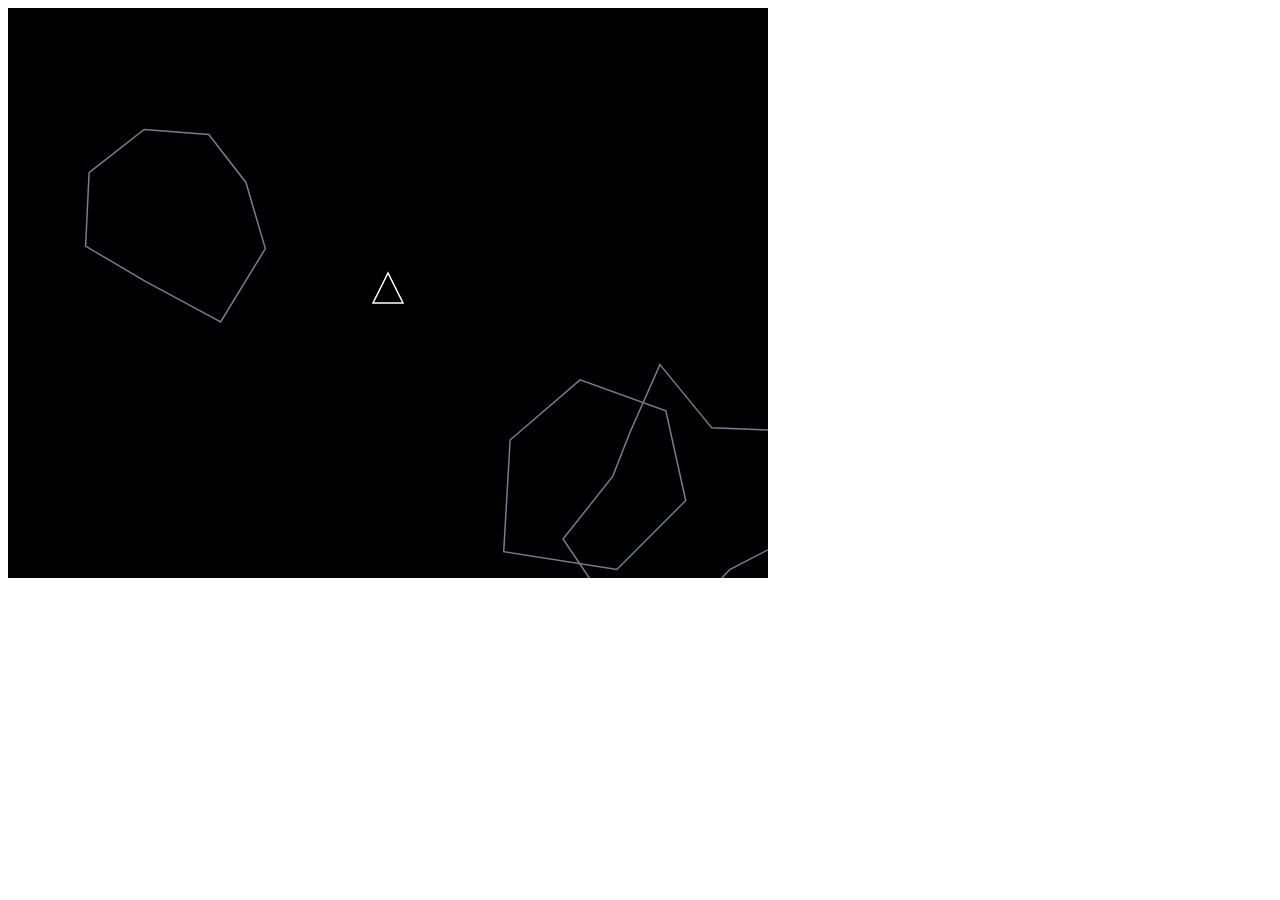
<file: asteriods.html>
<!DOCTYPE html>
<html>

<head>
  <meta charset="UTF-8">
  <title>Asteroids</title>
  <style></style>
</head>

<body>
<canvas id="gameCanvas" width="760" height="570"></canvas>
<script>
  const FPS = 30; // frames per second
  const FRICTION = 0.7; // friction coefficient of space (0 = no friction, 1 = lots of friction)
  const ROID_JAG = 0.4; // jaggedness of the asteroids (0 = none, 1 = lots)
  const ROID_NUM = 3; // starting number of asteroids
  const ROID_SIZE = 100; // starting size of asteroids in pixels
  const ROID_SPD = 50; // max starting speed of asteroids in pixels per second
  const ROID_VERT = 10; // average number of vertices on each asteroid
  const SHIP_BLINK_DUR = 0.1; // duration in seconds of a single blink during ship's invisibility
  const SHIP_EXPLODE_DUR = 0.3; // duration of the ship's explosion in seconds
  const SHIP_INV_DUR = 3; // duration of the ship's invisibility in seconds
  const SHIP_SIZE = 30; // ship height in pixels
  const SHIP_THRUST = 5; // acceleration of the ship in pixels per second per second
  const SHIP_TURN_SPD = 360; // turn speed in degrees per second
  const SHOW_BOUNDING = false; // show or hide collision bounding
  const SHOW_CENTRE_DOT = false; // show or hide ship's centre dot
  const ROID_LARGE = ROID_SIZE;
  const ROID_MEDIUM = ROID_SIZE / 2;
  const ROID_SMALL = ROID_SIZE / 4;


  /** @type {HTMLCanvasElement} */
  var canv = document.getElementById("gameCanvas");
  var ctx = canv.getContext("2d");

  // set up the spaceship object
  var ship = newShip();

  // set up asteroids
  var roids = [];
  createAsteroidBelt();

  // set up event handlers
  document.addEventListener("keydown", keyDown);
  document.addEventListener("keyup", keyUp);

  // set up the game loop
  setInterval(update, 1000 / FPS);

  function createAsteroidBelt() {
    roids = [];
    var x, y;
    for (var i = 0; i < ROID_NUM; i++) {
      // random asteroid location (not touching spaceship)
      do {
        x = Math.floor(Math.random() * canv.width);
        y = Math.floor(Math.random() * canv.height);
      } while (distBetweenPoints(ship.x, ship.y, x, y) < ROID_SIZE * 2 + ship.r);
      roids.push(newAsteroid(x, y));
    }
  }

  function distBetweenPoints(x1, y1, x2, y2) {
    return Math.sqrt(Math.pow(x2 - x1, 2) + Math.pow(y2 - y1, 2));
  }

  function explodeShip() {
    ship.explodeTime = Math.ceil(SHIP_EXPLODE_DUR * FPS);
  }

  function keyDown(/** @type {KeyboardEvent} */ ev) {
    switch(ev.keyCode) {
      case 37: // left arrow (rotate ship left)
        ship.rot = SHIP_TURN_SPD / 180 * Math.PI / FPS;
        break;
      case 38: // up arrow (thrust the ship forward)
        ship.thrusting = true;
        break;
      case 39: // right arrow (rotate ship right)
        ship.rot = -SHIP_TURN_SPD / 180 * Math.PI / FPS;
        break;
    }
  }

  function keyUp(/** @type {KeyboardEvent} */ ev) {
    switch(ev.keyCode) {
      case 37: // left arrow (stop rotating left)
        ship.rot = 0;
        break;
      case 38: // up arrow (stop thrusting)
        ship.thrusting = false;
        break;
      case 39: // right arrow (stop rotating right)
        ship.rot = 0;
        break;
    }
  }

  function newAsteroid(x, y, r = ROID_LARGE) {
    var roid = {
      x: x,
      y: y,
      xv: Math.random() * ROID_SPD / FPS * (Math.random() < 0.5 ? 1 : -1),
      yv: Math.random() * ROID_SPD / FPS * (Math.random() < 0.5 ? 1 : -1),
      a: Math.random() * Math.PI * 2, // in radians
      r: r,
      offs: [],
      vert: Math.floor(Math.random() * (ROID_VERT + 1) + ROID_VERT / 2)
    };

    // populate the offsets array
    for (var i = 0; i < roid.vert; i++) {
      roid.offs.push(Math.random() * ROID_JAG * 2 + 1 - ROID_JAG);
    }

    return roid;
  }

  function newShip() {
    return {
      x: canv.width / 2,
      y: canv.height / 2,
      a: 90 / 180 * Math.PI, // convert to radians
      r: SHIP_SIZE / 2,
      blinkNum: Math.ceil(SHIP_INV_DUR / SHIP_BLINK_DUR),
      blinkTime: Math.ceil(SHIP_BLINK_DUR * FPS),
      explodeTime: 0,
      rot: 0,
      thrusting: false,
      thrust: {
        x: 0,
        y: 0
      }
    }
  }

  function resolveAsteroidCollision(a1, a2) {
    // Calculate distance between asteroids
    const dx = a2.x - a1.x;
    const dy = a2.y - a1.y;
    const dist = Math.sqrt(dx * dx + dy * dy);

    // Normal vector
    const nx = dx / dist;
    const ny = dy / dist;

    // Relative velocity
    const tx = -ny;
    const ty = nx;

    const dpTan1 = a1.xv * tx + a1.yv * ty;
    const dpTan2 = a2.xv * tx + a2.yv * ty;

    const dpNorm1 = a1.xv * nx + a1.yv * ny;
    const dpNorm2 = a2.xv * nx + a2.yv * ny;

    // Exchange normal velocities (equal mass)
    const m1 = dpNorm2;
    const m2 = dpNorm1;

    a1.xv = tx * dpTan1 + nx * m1;
    a1.yv = ty * dpTan1 + ny * m1;
    a2.xv = tx * dpTan2 + nx * m2;
    a2.yv = ty * dpTan2 + ny * m2;

    // Position correction to prevent sticking
    const overlap = 0.5 * (a1.r + a2.r - dist + 0.1);
    a1.x -= overlap * nx;
    a1.y -= overlap * ny;
    a2.x += overlap * nx;
    a2.y += overlap * ny;
  }


  function update() {
    var blinkOn = ship.blinkNum % 2 == 0;
    var exploding = ship.explodeTime > 0;

    // draw space
    ctx.fillStyle = "black";
    ctx.fillRect(0, 0, canv.width, canv.height);

    // draw the asteroids
    var a, r, x, y, offs, vert;
    for (var i = 0; i < roids.length; i++) {
      ctx.strokeStyle = "slategrey";
      ctx.lineWidth = SHIP_SIZE / 20;

      // get the asteroid properties
      a = roids[i].a;
      r = roids[i].r;
      x = roids[i].x;
      y = roids[i].y;
      offs = roids[i].offs;
      vert = roids[i].vert;

      // draw the path
      ctx.beginPath();
      ctx.moveTo(
              x + r * offs[0] * Math.cos(a),
              y + r * offs[0] * Math.sin(a)
      );

      // draw the polygon
      for (var j = 1; j < vert; j++) {
        ctx.lineTo(
                x + r * offs[j] * Math.cos(a + j * Math.PI * 2 / vert),
                y + r * offs[j] * Math.sin(a + j * Math.PI * 2 / vert)
        );
      }
      ctx.closePath();
      ctx.stroke();

      // show asteroid's collision circle
      if (SHOW_BOUNDING) {
        ctx.strokeStyle = "lime";
        ctx.beginPath();
        ctx.arc(x, y, r, 0, Math.PI * 2, false);
        ctx.stroke();
      }
    }

    // thrust the ship
    if (ship.thrusting) {
      ship.thrust.x += SHIP_THRUST * Math.cos(ship.a) / FPS;
      ship.thrust.y -= SHIP_THRUST * Math.sin(ship.a) / FPS;

      // draw the thruster
      if (!exploding && blinkOn) {
        ctx.fillStyle = "red";
        ctx.strokeStyle = "yellow";
        ctx.lineWidth = SHIP_SIZE / 10;
        ctx.beginPath();
        ctx.moveTo( // rear left
                ship.x - ship.r * (2 / 3 * Math.cos(ship.a) + 0.5 * Math.sin(ship.a)),
                ship.y + ship.r * (2 / 3 * Math.sin(ship.a) - 0.5 * Math.cos(ship.a))
        );
        ctx.lineTo( // rear centre (behind the ship)
                ship.x - ship.r * 5 / 3 * Math.cos(ship.a),
                ship.y + ship.r * 5 / 3 * Math.sin(ship.a)
        );
        ctx.lineTo( // rear right
                ship.x - ship.r * (2 / 3 * Math.cos(ship.a) - 0.5 * Math.sin(ship.a)),
                ship.y + ship.r * (2 / 3 * Math.sin(ship.a) + 0.5 * Math.cos(ship.a))
        );
        ctx.closePath();
        ctx.fill();
        ctx.stroke();
      }
    } else {
      // apply friction (slow the ship down when not thrusting)
      ship.thrust.x -= FRICTION * ship.thrust.x / FPS;
      ship.thrust.y -= FRICTION * ship.thrust.y / FPS;
    }

    // draw the triangular ship
    if (!exploding) {
      if (blinkOn) {
        ctx.strokeStyle = "white";
        ctx.lineWidth = SHIP_SIZE / 20;
        ctx.beginPath();
        ctx.moveTo( // nose of the ship
                ship.x + 4 / 3 * ship.r * Math.cos(ship.a),
                ship.y - 4 / 3 * ship.r * Math.sin(ship.a)
        );
        ctx.lineTo( // rear left
                ship.x - ship.r * (2 / 3 * Math.cos(ship.a) + Math.sin(ship.a)),
                ship.y + ship.r * (2 / 3 * Math.sin(ship.a) - Math.cos(ship.a))
        );
        ctx.lineTo( // rear right
                ship.x - ship.r * (2 / 3 * Math.cos(ship.a) - Math.sin(ship.a)),
                ship.y + ship.r * (2 / 3 * Math.sin(ship.a) + Math.cos(ship.a))
        );
        ctx.closePath();
        ctx.stroke();
      }

      // handle blinking
      if (ship.blinkNum > 0) {

        // reduce the blink time
        ship.blinkTime--;

        // reduce the blink num
        if (ship.blinkTime == 0) {
          ship.blinkTime = Math.ceil(SHIP_BLINK_DUR * FPS);
          ship.blinkNum--;
        }
      }
    } else {
      // draw the explosion (concentric circles of different colours)
      ctx.fillStyle = "darkred";
      ctx.beginPath();
      ctx.arc(ship.x, ship.y, ship.r * 1.7, 0, Math.PI * 2, false);
      ctx.fill();
      ctx.fillStyle = "red";
      ctx.beginPath();
      ctx.arc(ship.x, ship.y, ship.r * 1.4, 0, Math.PI * 2, false);
      ctx.fill();
      ctx.fillStyle = "orange";
      ctx.beginPath();
      ctx.arc(ship.x, ship.y, ship.r * 1.1, 0, Math.PI * 2, false);
      ctx.fill();
      ctx.fillStyle = "yellow";
      ctx.beginPath();
      ctx.arc(ship.x, ship.y, ship.r * 0.8, 0, Math.PI * 2, false);
      ctx.fill();
      ctx.fillStyle = "white";
      ctx.beginPath();
      ctx.arc(ship.x, ship.y, ship.r * 0.5, 0, Math.PI * 2, false);
      ctx.fill();
    }

    // show ship's collision circle
    if (SHOW_BOUNDING) {
      ctx.strokeStyle = "lime";
      ctx.beginPath();
      ctx.arc(ship.x, ship.y, ship.r, 0, Math.PI * 2, false);
      ctx.stroke();
    }

    // show ship's centre dot
    if (SHOW_CENTRE_DOT) {
      ctx.fillStyle = "red";
      ctx.fillRect(ship.x - 1, ship.y - 1, 2, 2);
    }

    // check for asteroid collisions (when not exploding)
    if (!exploding) {

      // only check when not blinking
      if (ship.blinkNum == 0) {
        for (var i = 0; i < roids.length; i++) {
          if (distBetweenPoints(ship.x, ship.y, roids[i].x, roids[i].y) < ship.r + roids[i].r) {
            explodeShip();
          }
        }
      }

      // rotate the ship
      ship.a += ship.rot;

      // move the ship
      ship.x += ship.thrust.x;
      ship.y += ship.thrust.y;
    } else {
      // reduce the explode time
      ship.explodeTime--;

      // reset the ship after the explosion has finished
      if (ship.explodeTime == 0) {
        ship = newShip();
      }
    }

    // handle edge of screen
    if (ship.x < 0 - ship.r) {
      ship.x = canv.width + ship.r;
    } else if (ship.x > canv.width + ship.r) {
      ship.x = 0 - ship.r;
    }
    if (ship.y < 0 - ship.r) {
      ship.y = canv.height + ship.r;
    } else if (ship.y > canv.height + ship.r) {
      ship.y = 0 - ship.r;
    }

    // move the asteroids
    for (var i = 0; i < roids.length; i++) {
      roids[i].x += roids[i].xv;
      roids[i].y += roids[i].yv;

      // handle asteroid edge of screen
      if (roids[i].x < 0 - roids[i].r) {
        roids[i].x = canv.width + roids[i].r;
      } else if (roids[i].x > canv.width + roids[i].r) {
        roids[i].x = 0 - roids[i].r
      }
      if (roids[i].y < 0 - roids[i].r) {
        roids[i].y = canv.height + roids[i].r;
      } else if (roids[i].y > canv.height + roids[i].r) {
        roids[i].y = 0 - roids[i].r
      }
    }
    // check for bullet-asteroid collisions
    for (let i = roids.length - 1; i >= 0; i--) {
      for (let j = bullets.length - 1; j >= 0; j--) {
        if (distBetweenPoints(bullets[j].x, bullets[j].y, roids[i].x, roids[i].y) < roids[i].r) {
          // destroy the bullet
          bullets.splice(j, 1);

          // split the asteroid
          if (roids[i].r == ROID_LARGE) {
            roids.push(newAsteroid(roids[i].x, roids[i].y, ROID_MEDIUM));
            roids.push(newAsteroid(roids[i].x, roids[i].y, ROID_MEDIUM));
          } else if (roids[i].r == ROID_MEDIUM) {
            roids.push(newAsteroid(roids[i].x, roids[i].y, ROID_SMALL));
            roids.push(newAsteroid(roids[i].x, roids[i].y, ROID_SMALL));
          }

          // destroy the asteroid
          roids.splice(i, 1);
          break;
        }
      }
    }

  }
</script>
</body>

</html>
</file>
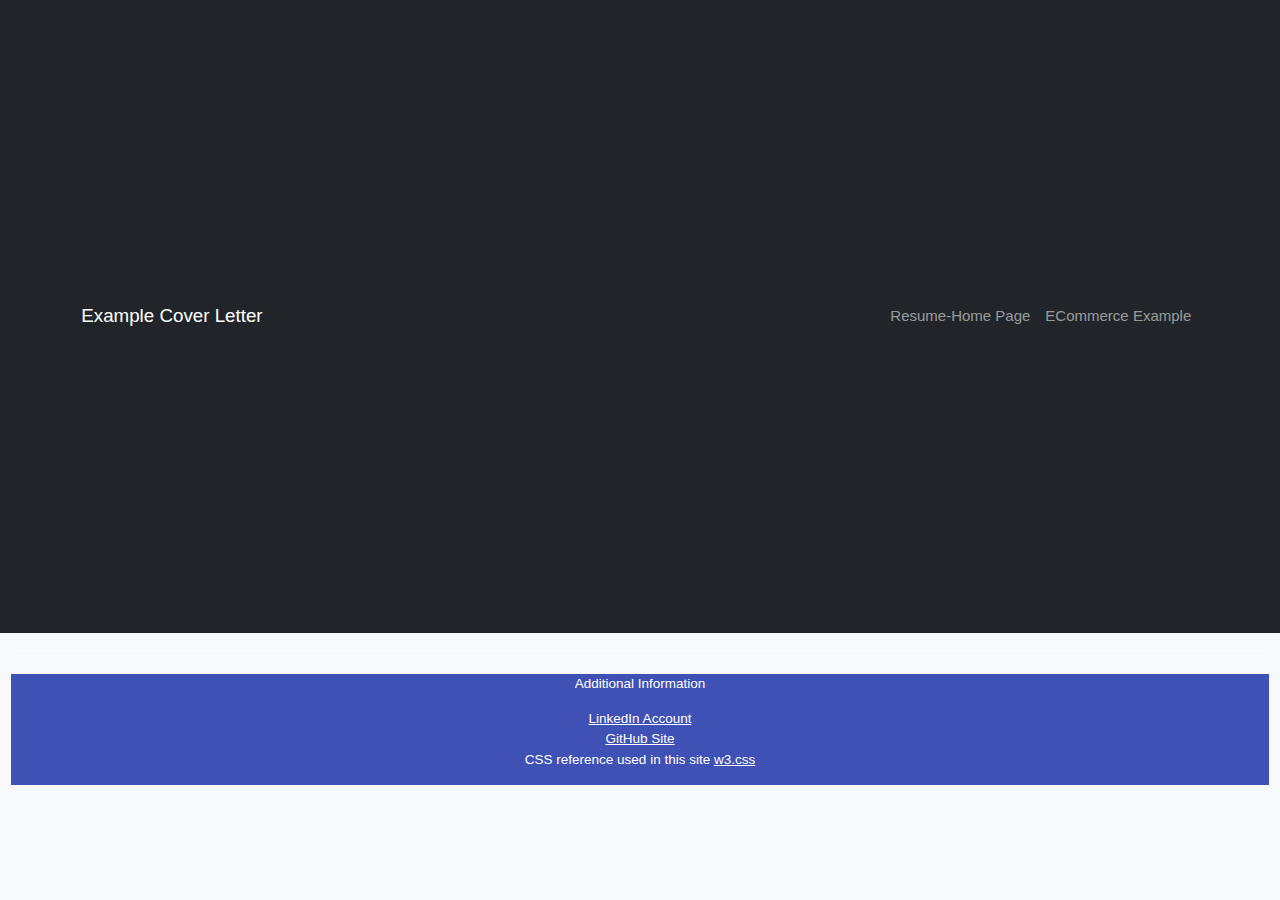
<file: coverletter.html>
<!DOCTYPE html>
<html lang="en">
<head>
  <meta charset="UTF-8">
  <link href="https://cdn.jsdelivr.net/npm/bootstrap@5.3.0/dist/css/bootstrap.min.css" rel="stylesheet">
  <link rel="stylesheet" href="/css/style.css" />
  <link rel="stylesheet" href="https://www.w3schools.com/w3css/4/w3.css">
  <link rel='stylesheet' href='https://fonts.googleapis.com/css?family=Roboto'>
  <link rel="stylesheet" href="https://cdnjs.cloudflare.com/ajax/libs/font-awesome/4.7.0/css/font-awesome.min.css">
  <link rel="stylesheet" href="https://cdnjs.cloudflare.com/ajax/libs/font-awesome/6.5.0/css/all.min.css">
  <title>Sample Cover Letter</title>
</head>
<body>
<div class="container-fluid">
  <div class="row">
    <nav class="navbar navbar-expand-lg navbar-dark bg-dark">
      <div class="container">
        <a class="navbar-brand" href="#">Example Cover Letter</a>
        <button class="navbar-toggler" type="button" data-bs-toggle="collapse" data-bs-target="#navbarNav">
          <span class="navbar-toggler-icon"></span>
        </button>
        <div class="collapse navbar-collapse" id="navbarNav">
          <ul class="navbar-nav ms-auto">
            <li class="nav-item"><a class="nav-link" href="index.html">Resume-Home Page</a></li>
            <li class="nav-item"><a class="nav-link" href="ecommerce.html">ECommerce Example</a></li>
          </ul>
        </div>
      </div>
    </nav>
    <div class="w3-container w3-card w3-white w3-margin-bottom">
    <main>
      <br>
      <section style="margin: 0 auto; width: 75%;">
        <article style="border-radius: 10px; border: 4px solid #e0e0e0; padding: 40px">

          <p><strong>Rob Catapano</strong><br>
            414-698-4613 | <a href="mailto:rob.catapano@gmail.com">rob.catapano@gmail.com</a> | Layton, UT 84041</p>

          <div id="current-date"></div>
          <br>
          <p><strong><mark>Your Company</mark></strong></p>

          <p>Dear Hiring Manager,</p>

          <p>
            I am writing to apply for the <mark>Software Engineer position at Your Company</mark>, as advertised on <mark>Indeed</mark>.
            With over five years of software engineering experience, I bring a proven ability to work in collaborative environments,
            refining designs with team members, participating in code reviews, and managing pull requests.
          </p>

          <p>
            I was a full-stack engineer at Insight Global, building web features using modern technologies including ASP.NET, React, Node.js, Express, and PostgreSQL.
            My background also includes developing C# and Python applications for companies such as Sensato and The JAAW Group,
            where I honed a strong understanding of object-oriented programming best practices.
          </p>
          <p>
            I’m enthusiastic about the opportunity to contribute to your team and would appreciate the chance to discuss how I can add value to <mark>Your Company</mark>.
            Thank you for your time and consideration. I look forward to the opportunity to interview with you.
          </p>

          <p>Sincerely,<br>
            Rob Catapano</p>
        </article>
      </section>
      <hr/>
    </main>
    </div>
  </div>
  <hr/>
<footer class="w3-container w3-indigo w3-center w3-margin-top">
  <p>Additional Information</p>
  <a href="https://www.linkedin.com/in/rob-catapano-a08a05252/" target="_blank">LinkedIn Account</a>
  <br>
  <a href="https://github.com/bobcatapano/" target="_blank">GitHub Site</a>
  <p>CSS reference used in this site <a href="https://www.w3schools.com/w3css/default.asp" target="_blank">w3.css</a></p>
</footer>
</div>

<script src="https://cdn.jsdelivr.net/npm/bootstrap@5.3.0/dist/js/bootstrap.bundle.min.js"></script>
<script>
  function updateDateTime() {
    const nowTime = new Date();
    const dateTime = nowTime.toLocaleDateString();
    const myTime = nowTime.toLocaleTimeString();
    document.getElementById('current-date').textContent = `${dateTime} ${myTime}`;
  }
  updateDateTime();
  setInterval(updateDateTime, 1000);
  console.log("Resume was viewed on date: " + new Date());
</script>
</body>
</html>
</file>
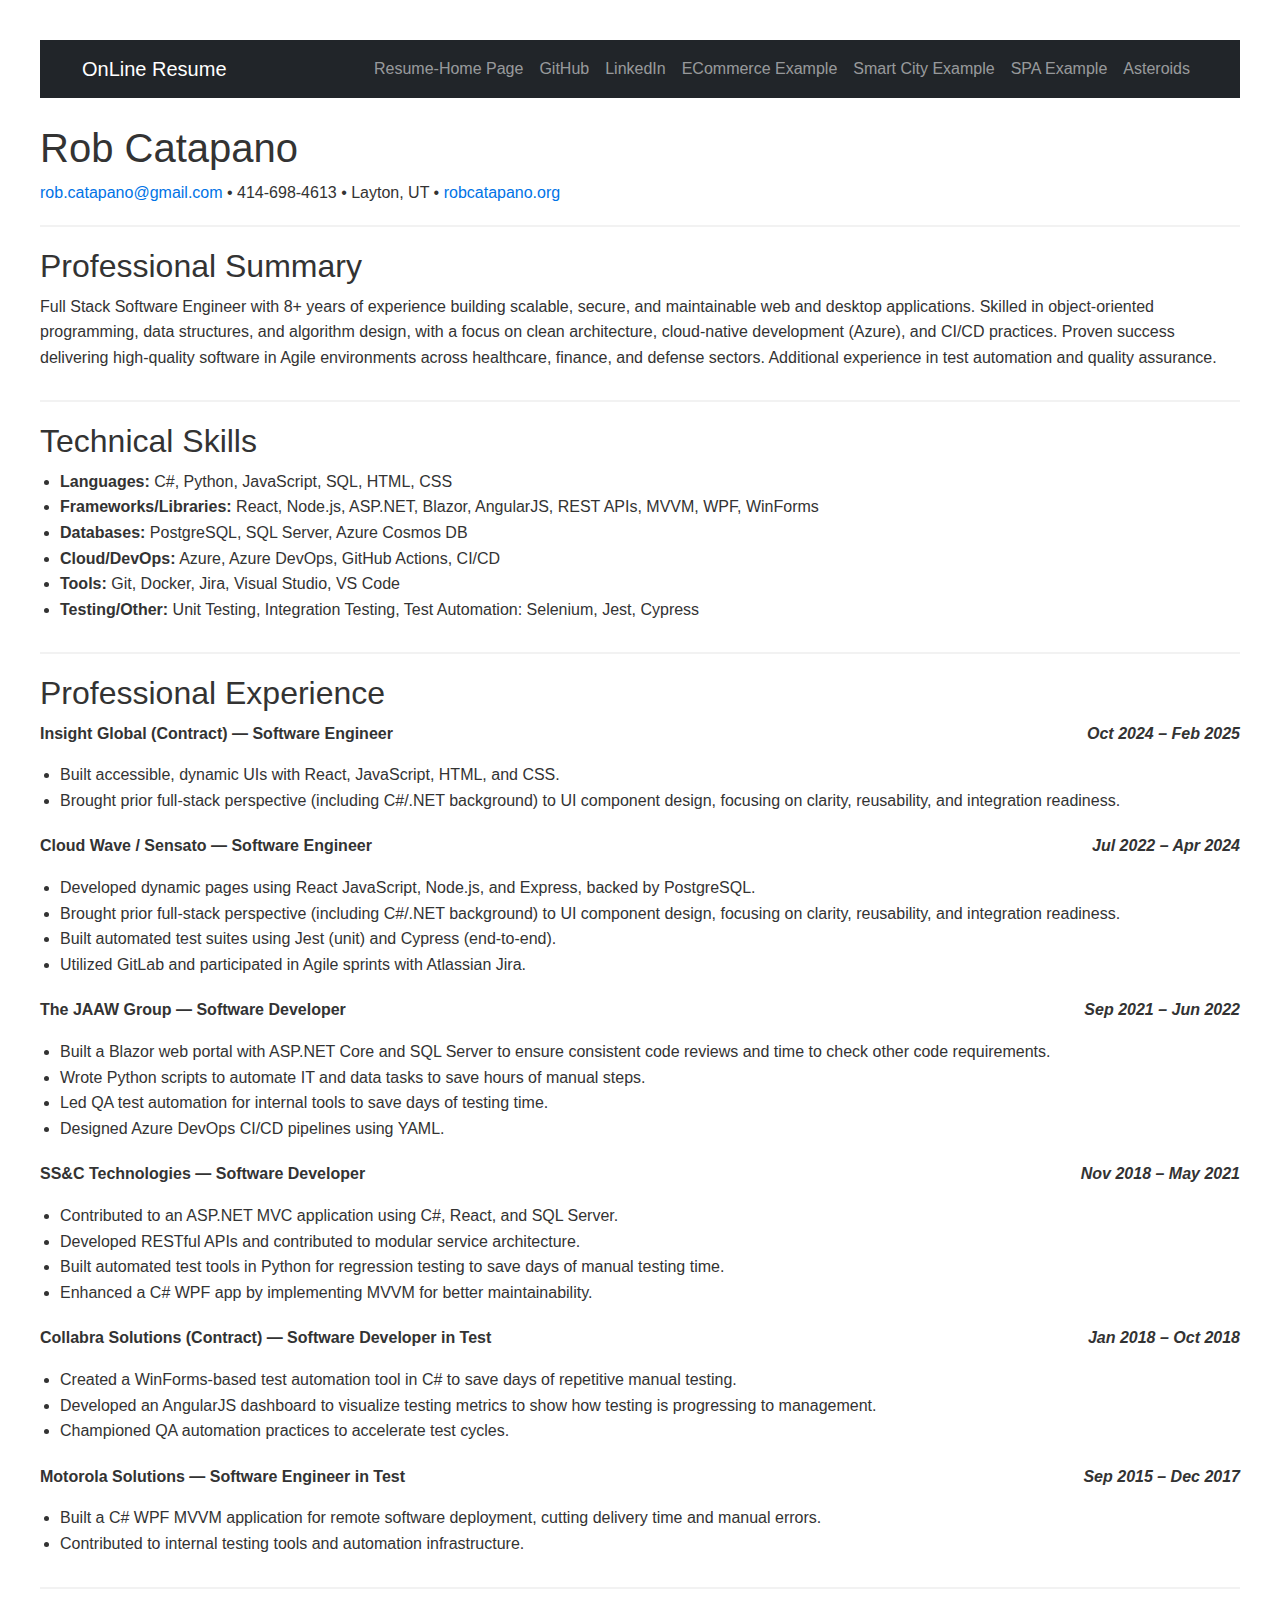
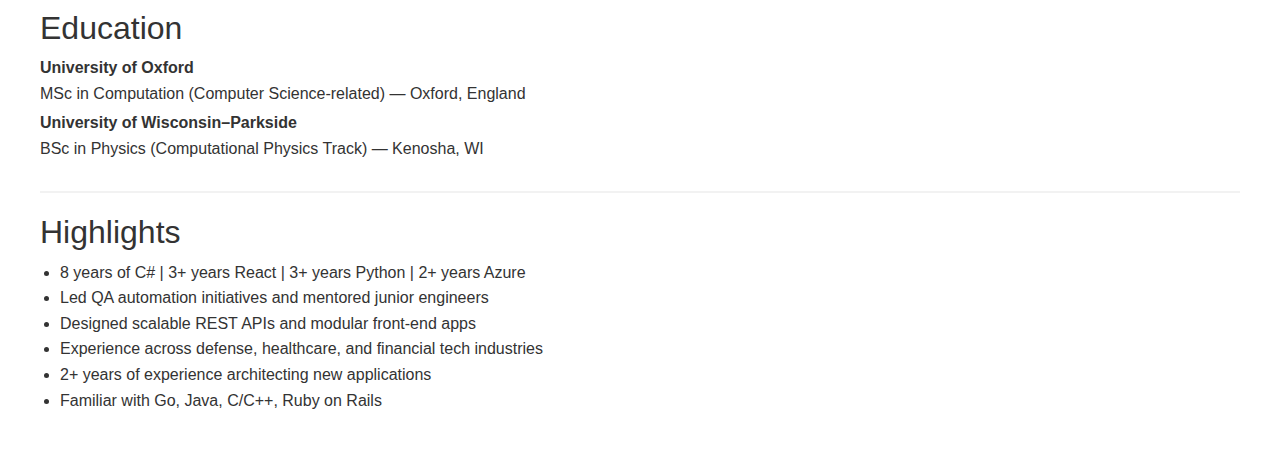
<file: new_resume_html.html>
<!DOCTYPE html>
<html lang="en">
<head>
  <meta charset="UTF-8">
  <title>Rob Catapano - Resume</title>
  <!-- Bootstrap CSS -->
  <link href="https://cdn.jsdelivr.net/npm/bootstrap@5.3.3/dist/css/bootstrap.min.css" rel="stylesheet">
  <style>
    body {
      font-family: Arial, sans-serif;
      margin: 40px;
      line-height: 1.6;
      color: #333;
    }
    h1, h2 {
      margin-bottom: 8px;
    }
    hr {
      margin: 20px 0;
      border: 1px solid #ccc;
    }
    .contact {
      margin-bottom: 20px;
    }
    .contact a {
      color: #0073e6;
      text-decoration: none;
    }
    ul {
      padding-left: 20px;
    }
    .job {
      margin-bottom: 20px;
    }
    .job-title {
      font-weight: bold;
    }
    .date {
      font-style: italic;
      float: right;
    }
    .section {
      margin-bottom: 30px;
    }
    .education p {
      margin: 4px 0;
    }
  </style>
</head>
<body>
<nav class="navbar navbar-expand-lg navbar-dark bg-dark">
  <div class="container">
    <a class="navbar-brand" href="#">OnLine Resume</a>
    <button class="navbar-toggler" type="button" data-bs-toggle="collapse" data-bs-target="#navbarNav">
      <span class="navbar-toggler-icon"></span>
    </button>
    <div class="collapse navbar-collapse" id="navbarNav">
      <ul class="navbar-nav ms-auto">
        <li class="nav-item"><a class="nav-link" href="index.html">Resume-Home Page</a></li>
        <li class="nav-item"><a class="nav-link" href="https://github.com/bobcatapano/" target="_blank">GitHub</a></li>
        <li class="nav-item"><a class="nav-link" href="https://www.linkedin.com/in/rob-catapano-a08a05252/" target="_blank">LinkedIn</a></li>
        <li class="nav-item"><a class="nav-link" href="ecommerce.html">ECommerce Example</a></li>
        <li class="nav-item"><a class="nav-link" href="Smart_City_V3.html">Smart City Example</a></li>
        <li class="nav-item"><a class="nav-link" href="spa.html">SPA Example</a></li>
        <li class="nav-item"><a class="nav-link" href="asteriods_game.html">Asteroids</a></li>
      </ul>
    </div>
  </div>
</nav>
<br>
<h1>Rob Catapano</h1>
<div class="contact">
  <p>
    <a href="mailto:rob.catapano@gmail.com">rob.catapano@gmail.com</a> •
    414-698-4613 • Layton, UT •
    <a href="https://www.robcatapano.org" target="_blank">robcatapano.org</a>
  </p>
</div>

<hr>

<div class="section">
  <h2>Professional Summary</h2>
  <p>
    Full Stack Software Engineer with 8+ years of experience building scalable, secure, and maintainable web and desktop applications. Skilled in object-oriented programming, data structures, and algorithm design, with a focus on clean architecture, cloud-native development (Azure), and CI/CD practices. Proven success delivering high-quality software in Agile environments across healthcare, finance, and defense sectors. Additional experience in test automation and quality assurance.
  </p>
</div>

<hr>

<div class="section">
  <h2>Technical Skills</h2>
  <ul>
    <li><strong>Languages:</strong> C#, Python, JavaScript, SQL, HTML, CSS</li>
    <li><strong>Frameworks/Libraries:</strong> React, Node.js, ASP.NET, Blazor, AngularJS, REST APIs, MVVM, WPF, WinForms</li>
    <li><strong>Databases:</strong> PostgreSQL, SQL Server, Azure Cosmos DB</li>
    <li><strong>Cloud/DevOps:</strong> Azure, Azure DevOps, GitHub Actions, CI/CD</li>
    <li><strong>Tools:</strong> Git, Docker, Jira, Visual Studio, VS Code</li>
    <li><strong>Testing/Other:</strong> Unit Testing, Integration Testing, Test Automation: Selenium, Jest, Cypress</li>
  </ul>
</div>

<hr>

<div class="section">
  <h2>Professional Experience</h2>

  <div class="job">
    <p class="job-title">Insight Global (Contract) — Software Engineer <span class="date">Oct 2024 – Feb 2025</span></p>
    <ul>
      <li>Built accessible, dynamic UIs with React, JavaScript, HTML, and CSS.</li>
      <li>Brought prior full-stack perspective (including C#/.NET background) to UI component design, focusing on clarity, reusability, and integration readiness.</li>
    </ul>
  </div>

  <div class="job">
    <p class="job-title">Cloud Wave / Sensato — Software Engineer <span class="date">Jul 2022 – Apr 2024</span></p>
    <ul>
      <li>Developed dynamic pages using React JavaScript, Node.js, and Express, backed by PostgreSQL.</li>
      <li>Brought prior full-stack perspective (including C#/.NET background) to UI component design, focusing on clarity, reusability, and integration readiness.</li>
      <li>Built automated test suites using Jest (unit) and Cypress (end-to-end).</li>
      <li>Utilized GitLab and participated in Agile sprints with Atlassian Jira.</li>
    </ul>
  </div>

  <div class="job">
    <p class="job-title">The JAAW Group — Software Developer <span class="date">Sep 2021 – Jun 2022</span></p>
    <ul>
      <li>Built a Blazor web portal with ASP.NET Core and SQL Server to ensure consistent code reviews and time to check other code requirements.</li>
      <li>Wrote Python scripts to automate IT and data tasks to save hours of manual steps.</li>
      <li>Led QA test automation for internal tools to save days of testing time.</li>
      <li>Designed Azure DevOps CI/CD pipelines using YAML.</li>
    </ul>
  </div>

  <div class="job">
    <p class="job-title">SS&amp;C Technologies — Software Developer <span class="date">Nov 2018 – May 2021</span></p>
    <ul>
      <li>Contributed to an ASP.NET MVC application using C#, React, and SQL Server.</li>
      <li>Developed RESTful APIs and contributed to modular service architecture.</li>
      <li>Built automated test tools in Python for regression testing to save days of manual testing time.</li>
      <li>Enhanced a C# WPF app by implementing MVVM for better maintainability.</li>
    </ul>
  </div>

  <div class="job">
    <p class="job-title">Collabra Solutions (Contract) — Software Developer in Test <span class="date">Jan 2018 – Oct 2018</span></p>
    <ul>
      <li>Created a WinForms-based test automation tool in C# to save days of repetitive manual testing.</li>
      <li>Developed an AngularJS dashboard to visualize testing metrics to show how testing is progressing to management.</li>
      <li>Championed QA automation practices to accelerate test cycles.</li>
    </ul>
  </div>

  <div class="job">
    <p class="job-title">Motorola Solutions — Software Engineer in Test <span class="date">Sep 2015 – Dec 2017</span></p>
    <ul>
      <li>Built a C# WPF MVVM application for remote software deployment, cutting delivery time and manual errors.</li>
      <li>Contributed to internal testing tools and automation infrastructure.</li>
    </ul>
  </div>
</div>

<hr>

<div class="section education">
  <h2>Education</h2>
  <p><strong>University of Oxford</strong><br>
    MSc in Computation (Computer Science-related) — Oxford, England</p>
  <p><strong>University of Wisconsin–Parkside</strong><br>
    BSc in Physics (Computational Physics Track) — Kenosha, WI</p>
</div>

<hr>

<div class="section">
  <h2>Highlights</h2>
  <ul>
    <li>8 years of C# | 3+ years React | 3+ years Python | 2+ years Azure</li>
    <li>Led QA automation initiatives and mentored junior engineers</li>
    <li>Designed scalable REST APIs and modular front-end apps</li>
    <li>Experience across defense, healthcare, and financial tech industries</li>
    <li>2+ years of experience architecting new applications</li>
    <li>Familiar with Go, Java, C/C++, Ruby on Rails</li>
  </ul>
</div>
<!-- Bootstrap JS -->
<script src="https://cdn.jsdelivr.net/npm/bootstrap@5.3.3/dist/js/bootstrap.bundle.min.js"></script>
</body>
</html>
</file>
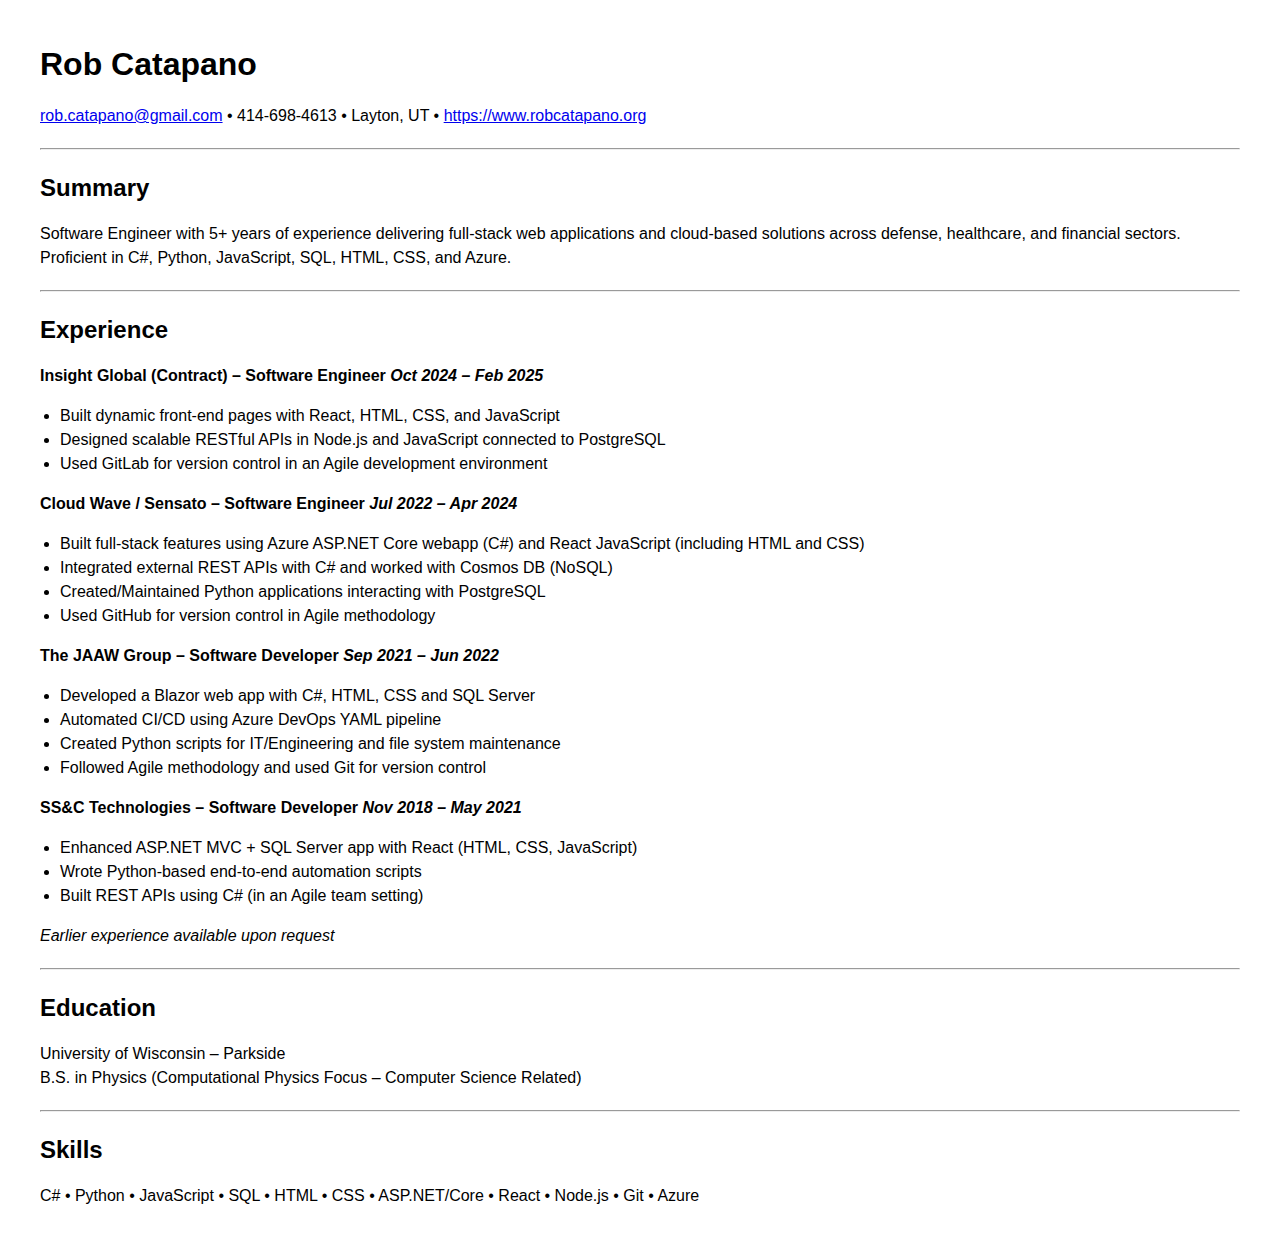
<file: resume.html>
<!DOCTYPE html>
<html lang="en">
<head>
  <meta charset="UTF-8">
  <title>Rob Catapano - Resume</title>
  <style>
    body {
      font-family: Arial, sans-serif;
      margin: 40px;
      line-height: 1.5;
    }
    h1, h2 {
      margin-bottom: 5px;
    }
    hr {
      margin: 20px 0;
    }
    .contact, .section {
      margin-bottom: 20px;
    }
    .job-title {
      font-weight: bold;
    }
    .date-range {
      font-style: italic;
    }
    ul {
      margin-top: 5px;
      padding-left: 20px;
    }
  </style>
</head>
<body>

<h1>Rob Catapano</h1>
<div class="contact">
  <p>
    <a href="mailto:rob.catapano@gmail.com">rob.catapano@gmail.com</a> •
    414-698-4613 • Layton, UT •
    <a href="https://www.robcatapano.org" target="_blank">https://www.robcatapano.org</a>
  </p>
</div>

<hr>

<div class="section">
  <h2>Summary</h2>
  <p>
    Software Engineer with 5+ years of experience delivering full-stack web applications and cloud-based solutions across defense, healthcare, and financial sectors. Proficient in C#, Python, JavaScript, SQL, HTML, CSS, and Azure.
  </p>
</div>

<hr>

<div class="section">
  <h2>Experience</h2>

  <p class="job-title">Insight Global (Contract) – Software Engineer <span class="date-range">Oct 2024 – Feb 2025</span></p>
  <ul>
    <li>Built dynamic front-end pages with React, HTML, CSS, and JavaScript</li>
    <li>Designed scalable RESTful APIs in Node.js and JavaScript connected to PostgreSQL</li>
    <li>Used GitLab for version control in an Agile development environment</li>
  </ul>

  <p class="job-title">Cloud Wave / Sensato – Software Engineer <span class="date-range">Jul 2022 – Apr 2024</span></p>
  <ul>
    <li>Built full-stack features using Azure ASP.NET Core webapp (C#) and React JavaScript (including HTML and CSS)</li>
    <li>Integrated external REST APIs with C# and worked with Cosmos DB (NoSQL)</li>
    <li>Created/Maintained Python applications interacting with PostgreSQL</li>
    <li>Used GitHub for version control in Agile methodology</li>
  </ul>

  <p class="job-title">The JAAW Group – Software Developer <span class="date-range">Sep 2021 – Jun 2022</span></p>
  <ul>
    <li>Developed a Blazor web app with C#, HTML, CSS and SQL Server</li>
    <li>Automated CI/CD using Azure DevOps YAML pipeline</li>
    <li>Created Python scripts for IT/Engineering and file system maintenance</li>
    <li>Followed Agile methodology and used Git for version control</li>
  </ul>

  <p class="job-title">SS&amp;C Technologies – Software Developer <span class="date-range">Nov 2018 – May 2021</span></p>
  <ul>
    <li>Enhanced ASP.NET MVC + SQL Server app with React (HTML, CSS, JavaScript)</li>
    <li>Wrote Python-based end-to-end automation scripts</li>
    <li>Built REST APIs using C# (in an Agile team setting)</li>
  </ul>

  <p><em>Earlier experience available upon request</em></p>
</div>

<hr>

<div class="section">
  <h2>Education</h2>
  <p>
    University of Wisconsin – Parkside<br>
    B.S. in Physics (Computational Physics Focus – Computer Science Related)
  </p>
</div>

<hr>

<div class="section">
  <h2>Skills</h2>
  <p>
    C# • Python • JavaScript • SQL • HTML • CSS • ASP.NET/Core • React • Node.js • Git • Azure
  </p>
</div>

</body>
</html>
</file>
<file: css/style.css>
body {
  background-color: #f8f9fa;
  color: #333;
  font-style: normal;
  font: 100%/1.4 'Segoe UI', Tahoma, Geneva, Verdana, sans-serif;
  margin: 0;
  padding: 0;
}

span {
  color: blue;
}

* {
  box-sizing: border-box;
  font: inherit;
}

#about-section {
  padding: 2rem;
  border: 2px solid #ccc;
  background-color: #fdfdfd;
  border-radius: 12px;
  max-width: 900px;
  margin: 3rem auto;
  box-shadow: 0 6px 16px rgba(0, 0, 0, 0.06);
  box-sizing: border-box;
}

.about-card {
  position: relative;
  padding: 2rem;
  border: 1px solid #e0e0e0;
  border-radius: 10px;
  background-color: #ffffff;
  box-sizing: border-box;
}

.about-card header,
.about-card main,
.about-card section,
.about-card article {
  padding: 0.5rem 1rem;
  box-sizing: border-box;
}

.about-card header h1 {
  font-size: 2rem;
  margin-bottom: 0.5rem;
  color: #333;
  text-align: center;
}

.about-card header h2 {
  font-size: 1.4rem;
  margin: 0;
  color: #555;
  font-weight: normal;
}

.about-card article p {
  line-height: 1.7;
  margin: 1rem 0;
  color: #444;
}

.close-button {
  position: absolute;
  top: 1rem;
  right: 1rem;
  font-size: 1.5rem;
  color: #888;
  cursor: pointer;
  font-weight: bold;
  transition: color 0.3s ease;
  z-index: 10;
}

.close-button:hover {
  color: #000;
}

h2, h4, h5 {
  color: #2c3e50;
}

ul {
  padding-left: 1.2rem;
}

footer {
  font-size: 0.9rem;
}


.image-left {
  float: left;
  margin-right: 15px;
  padding: 15px;
}



.close {
  color: white;
  float: right;
  font-size: 28px;
  font-weight: bold;
}

.close:hover,
.close:focus {
  color: #000;
  text-decoration: none;
  cursor: pointer;
}

.row {
  display: flex !important;
  flex-wrap: nowrap !important;
}


.card {
  padding: 20px;
  box-sizing: border-box;
}
</file>
